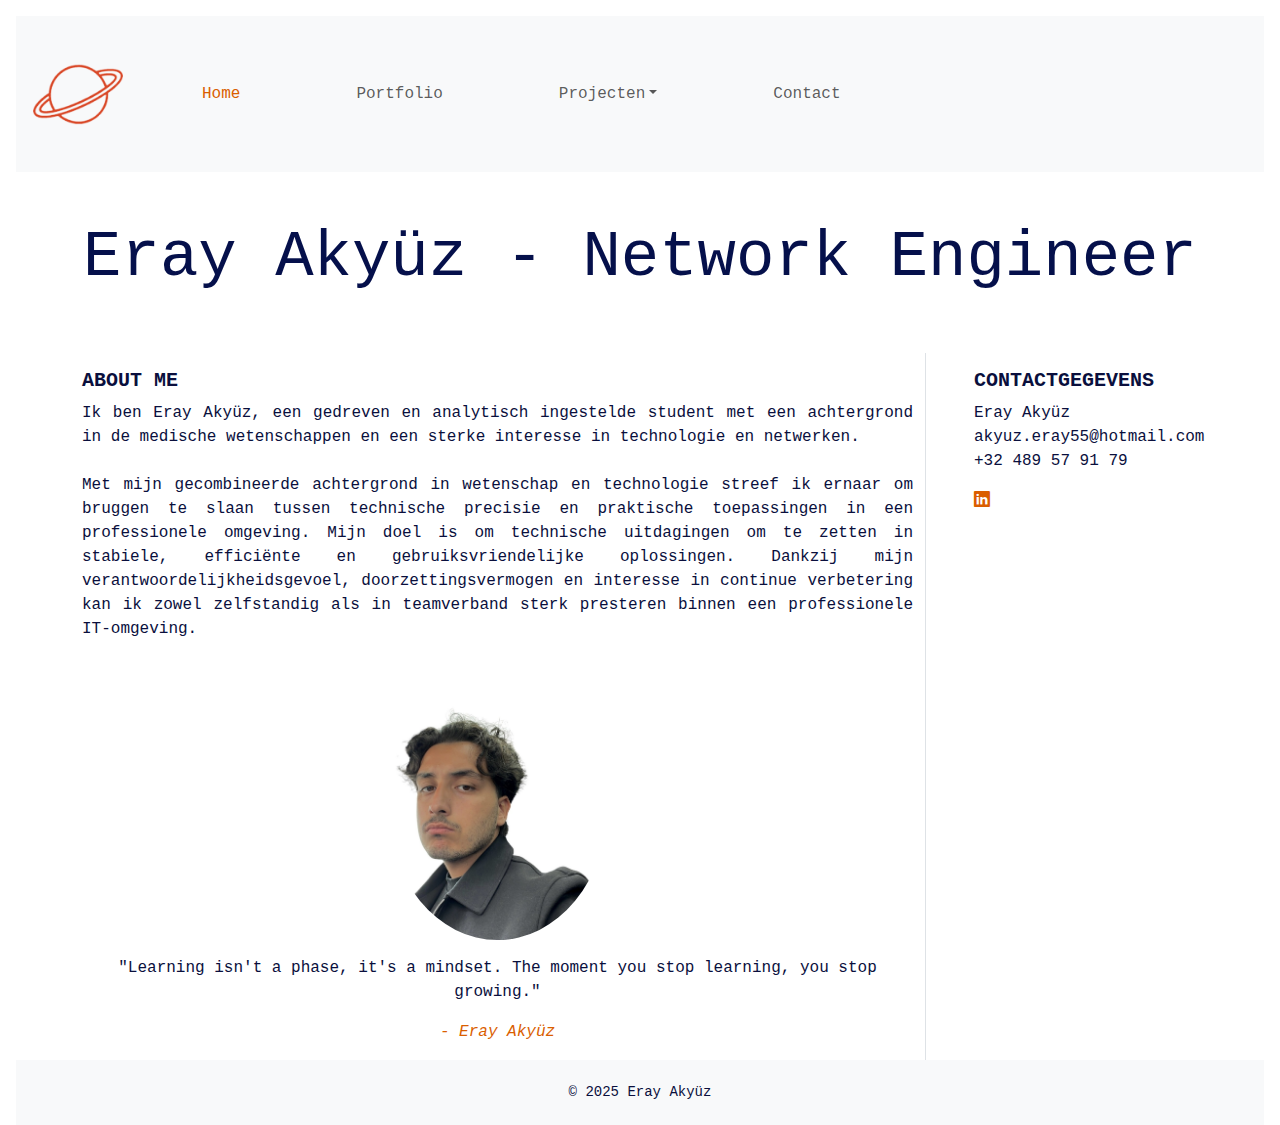
<file: index.html>
<!DOCTYPE html>
<html lang="nl-BE">

<head>
  <meta charset="UTF-8">
  <meta name="viewport" content="width=device-width, initial-scale=1.0">
  <title>Home</title>
  <!-- resetten van browsers -->
  <link rel="stylesheet" href="css/reset.css">
  <!-- Bootstrap CSS -->
  <link href="https://cdn.jsdelivr.net/npm/bootstrap@5.3.8/dist/css/bootstrap.min.css" rel="stylesheet">
 
  <!-- Bootstrap CSS icons: https://icons.getbootstrap.com/#usage -->
  <link rel="stylesheet" href="https://cdn.jsdelivr.net/npm/bootstrap-icons@1.11.3/font/bootstrap-icons.min.css">
  <!-- JavaScript: Bootstrap Bundle with Popper -->
  <script src="https://cdn.jsdelivr.net/npm/bootstrap@5.3.8/dist/js/bootstrap.bundle.min.js"></script>
  <!-- eigen geschreven css voor jouw html-bestand -->
  <link rel="stylesheet" href="css/style.css">

</head>

<body class="p-3 m-0 border-0 bd-example">
  <nav class="navbar navbar-expand-lg bg-body-tertiary">
  <div class="container-fluid">
    <a class="navbar-brand" href="#"><img src="assets/images/logo.png" alt="Logo" width="100" height="100"></a>
    <button class="navbar-toggler" type="button" data-bs-toggle="collapse" data-bs-target="#navbarTogglerDemo02" aria-controls="navbarTogglerDemo02" aria-expanded="false" aria-label="Toggle navigation">
      <span class="navbar-toggler-icon"></span>
    </button>
    <div class="collapse navbar-collapse" id="navbarTogglerDemo02">
      <ul class="navbar-nav me-auto mb-2 mb-lg-0">
        <li class="nav-item">
          <a class="nav-link active" aria-current="page" href="index.html">Home</a>
        </li>
        <li class="nav-item">
          <a class="nav-link" href="portfolio.html">Portfolio</a>
        </li>
        <li class="nav-item dropdown">
          <a class="nav-link dropdown-toggle" href="portfolio.html" role="button" data-bs-toggle="dropdown" aria-expanded="false">Projecten</a>
           <ul class="dropdown-menu">
            <li><a class="dropdown-item" href="project.html">Project 1</a></li>
            <li><a class="dropdown-item" href="project.html">Project 2</a></li>
            <li><a class="dropdown-item" href="project.html">Project 3</a></li>
            <li><a class="dropdown-item" href="project.html">Project 4</a></li>
            <li><a class="dropdown-item" href="project.html">Project 5</a></li>
            <li><a class="dropdown-item" href="project.html">Project 6</a></li>
          </ul>
          </li>
        <li class="nav-item">
          <a class="nav-link" href="contact.html">Contact</a>
        </li>
      </ul>
    </div>
  </div>
</nav>

<header class="row m-5">
    <h1 class="col display-3 donkerblauw text-center">Eray Akyüz - Network Engineer</h1>
  </header>

  <div class="container">
    <div class="row">
      <main class="col-md-9">
        <section id="intro" class="row">
          <article class="col-12 mb-3">
            <h2 class="text-uppercase fs-5 fw-bolder pt-3">About me</h2>
            <a href="#" rel="noopener">
              
              </a>
            
            <p class="text-justify"> Ik ben Eray Akyüz, een gedreven en analytisch ingestelde student met een achtergrond in de medische wetenschappen en een sterke interesse in technologie en netwerken.<br><br>
              Met mijn gecombineerde achtergrond in wetenschap en technologie streef ik ernaar om bruggen te slaan tussen technische precisie en praktische toepassingen in een professionele omgeving.
              Mijn doel is om technische uitdagingen om te zetten in stabiele, efficiënte en gebruiksvriendelijke oplossingen. Dankzij mijn verantwoordelijkheidsgevoel, doorzettingsvermogen en interesse in continue verbetering kan ik zowel zelfstandig als in teamverband sterk presteren binnen een professionele IT-omgeving.
</p>
  </article>
    </section> 
    <figure>
                <img src="assets/images/profielfoto.jpg" class="img-fluid rounded-circle d-block mx-auto"
                  title="profielfoto" style="max-width: 220px;">
              
            
              </figure>
    <figure class="text-center">
  <blockquote class="blockquote">
    <p class="fs-6">"Learning isn't a phase, it's a mindset. The moment you stop learning, you stop growing."</p>
  </blockquote>
  <figcaption class=" oranje fs-6">
   <cite titel="Quote">- Eray Akyüz</cite> 
  </figcaption>
</figure>



 </main>
                  <aside class="col-md-3 border-start ps-5">
        <h2 class="text-uppercase fs-5 fw-bolder pt-3">contactgegevens</h2>
        <p>Eray Akyüz<br>
          <a href="mailto:akyuz.eray55@hotmail.com">akyuz.eray55@hotmail.com</a><br>
          +32 489 57 91 79
        </p>
        <ul class="list-inline socials">
      
          <li class="list-inline-item">
            <a href="https://www.linkedin.com/in/eray-aky%C3%BCz-7460541b6/" target="_blank">
              <i class="bi bi-linkedin oranje fs-6"></i>
            </a>
          </li>
        </ul>
      </aside>
          </div>
  </div>

 <footer class="container-fluid bg-light text-center h6 small p-4">&copy; 2025 Eray Akyüz</footer>
  
</body>

</html>
</file>
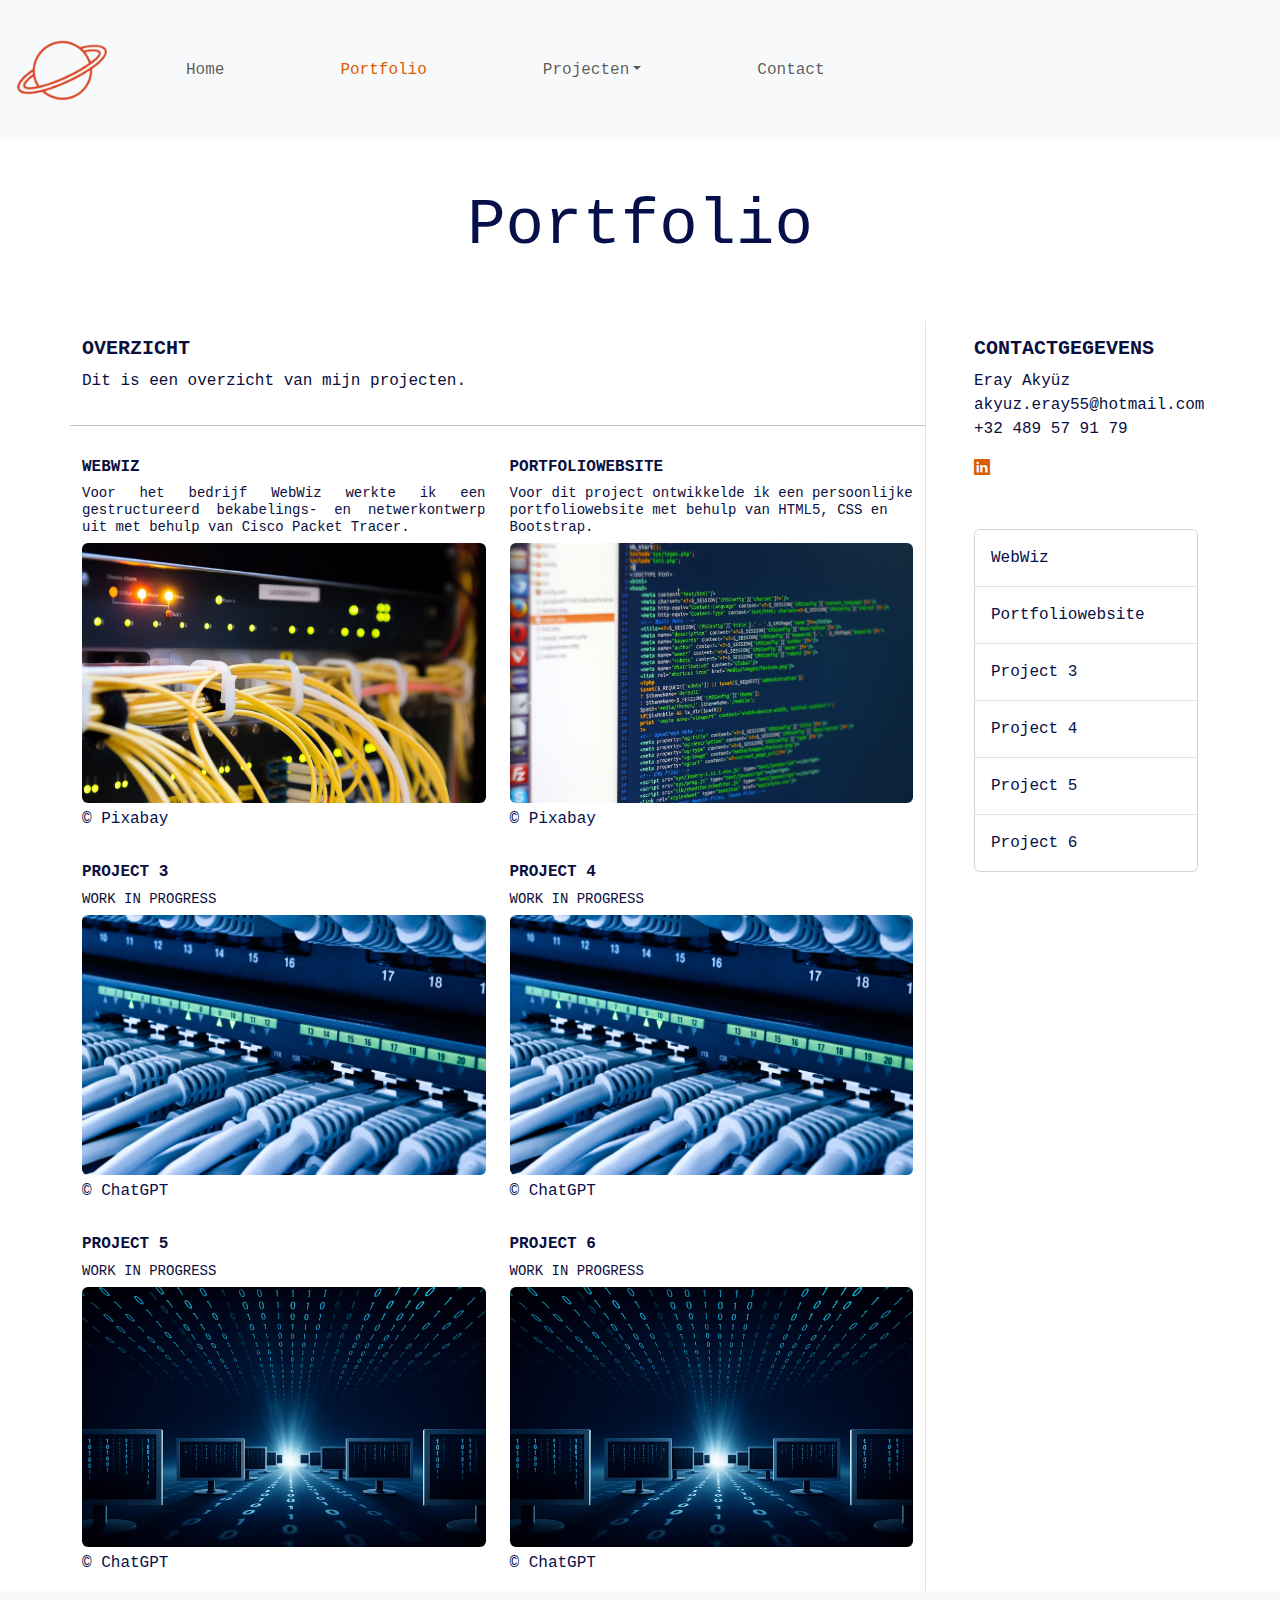
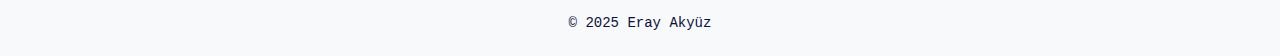
<file: portfolio.html>
<!DOCTYPE html>
<html lang="nl-BE">
  <head>
    <meta charset="UTF-8" />
    <meta name="viewport" content="width=device-width, initial-scale=1.0" />
    <title>Portfolio</title>
    <!-- resetten van browsers -->
    <link rel="stylesheet" href="css/reset.css" />
    <!-- Bootstrap CSS -->
    <link
      href="https://cdn.jsdelivr.net/npm/bootstrap@5.3.8/dist/css/bootstrap.min.css"
      rel="stylesheet"
    />

    <!-- Bootstrap CSS icons: https://icons.getbootstrap.com/#usage -->
    <link
      rel="stylesheet"
      href="https://cdn.jsdelivr.net/npm/bootstrap-icons@1.11.3/font/bootstrap-icons.min.css"
    />
    <!-- JavaScript: Bootstrap Bundle with Popper -->
    <script src="https://cdn.jsdelivr.net/npm/bootstrap@5.3.8/dist/js/bootstrap.bundle.min.js"></script>
    <!-- eigen geschreven css voor jouw html-bestand -->
    <link rel="stylesheet" href="css/style.css" />
  </head>

  <body class="m-0 border-0 bd-example">
    <nav class="navbar navbar-expand-lg bg-body-tertiary py-0">
      <div class="container-fluid">
        <a class="navbar-brand" href="#"
          ><img
            src="assets/images/logo.png"
            alt="Logo"
            width="100"
            height="100"
        /></a>
        <button
          class="navbar-toggler"
          type="button"
          data-bs-toggle="collapse"
          data-bs-target="#navbarTogglerDemo02"
          aria-controls="navbarTogglerDemo02"
          aria-expanded="false"
          aria-label="Toggle navigation"
        >
          <span class="navbar-toggler-icon"></span>
        </button>
        <div class="collapse navbar-collapse" id="navbarTogglerDemo02">
          <ul class="navbar-nav me-auto mb-2 mb-lg-0">
            <li class="nav-item">
              <a class="nav-link" aria-current="page" href="index.html">Home</a>
            </li>
            <li class="nav-item">
              <a class="nav-link active" href="portfolio.html">Portfolio</a>
            </li>
            <li class="nav-item dropdown">
              <a
                class="nav-link dropdown-toggle"
                href="portfolio.html"
                role="button"
                data-bs-toggle="dropdown"
                aria-expanded="false"
                >Projecten</a
              >
           <ul class="dropdown-menu">
            <li><a class="dropdown-item" href="project.html">WebWiz</a></li>
            <li><a class="dropdown-item" href="project2.html">Portfoliowebsite</a></li>
            <li><a class="dropdown-item" href="project3.html">Project 3</a></li>
            <li><a class="dropdown-item" href="project4.html">Project 4</a></li>
            <li><a class="dropdown-item" href="project5.html">Project 5</a></li>
            <li><a class="dropdown-item" href="project6.html">Project 6</a></li>
          </ul>
            </li>
            <li class="nav-item">
              <a class="nav-link" href="contact.html">Contact</a>
            </li>
          </ul>
        </div>
      </div>
    </nav>

    <header class="row m-5">
      <h1 class="col display-3 donkerblauw text-center">Portfolio</h1>
    </header>

    <div class="container">
      <div class="row">
        <main class="col-md-9">
          <section id="portfolio" class="row">
            <article class="col-12 mb-3">
              <h2 class="text-uppercase fs-5 fw-bolder pt-3">Overzicht</h2>
              <p>Dit is een overzicht van mijn projecten.</p>
            </article>

            <hr />

            <article class="shop-item col-12 col-sm-6 col-md-6">
              <h2 class="text-uppercase fs-6 fw-bolder pt-3">Webwiz</h2>
              <p class="h6 small text-justify">
                Voor het bedrijf WebWiz werkte ik een gestructureerd
                bekabelings- en netwerkontwerp uit met behulp van Cisco Packet Tracer.
              </p>
              <a href="project.html" rel="noopener">
                <figure>
                  <img
                    src="assets/images/webwiz.jpg"
                    class="img-fluid rounded project-img"
                    alt="project 1"
                    title="WIP"
                  />
                  <figcaption class="mt-1 donkerblauw text-justify">
                    © Pixabay
                  </figcaption>
                </figure>
              </a>
            </article>
            <article class="shop-item col-12 col-sm-6 col-md-6">
              <h2 class="text-uppercase fs-6 fw-bolder pt-3">Portfoliowebsite</h2>
              <p class="h6 small">Voor dit project ontwikkelde ik een persoonlijke portfoliowebsite met behulp van HTML5, CSS en Bootstrap.</p>
              <a href="project2.html" rel="noopener">
                <figure>
                  <img
                    src="assets/images/website.jpg"
                    class="img-fluid rounded project-img"
                    alt="project 2"
                    title="WIP"
                  />
                  <figcaption class="mt-1 donkerblauw text-justify">
                    © Pixabay
                  </figcaption>
                </figure>
              </a>
            </article>
            <article class="shop-item col-12 col-sm-6 col-md-6">
              <h2 class="text-uppercase fs-6 fw-bolder pt-3">Project 3</h2>
              <p class="h6 small">WORK IN PROGRESS</p>
              <a href="project3.html" rel="noopener">
                <figure>
                  <img
                    src="assets/images/project2.png"
                    class="img-fluid rounded project-img"
                    alt="project 3"
                    title="WIP"
                  />
                  <figcaption class="mt-1 donkerblauw text-justify">
                    © ChatGPT
                  </figcaption>
                </figure>
              </a>
            </article>
            <article class="shop-item col-12 col-sm-6 col-md-6">
              <h2 class="text-uppercase fs-6 fw-bolder pt-3">Project 4</h2>
              <p class="h6 small">WORK IN PROGRESS</p>
              <a href="project4.html" rel="noopener">
                <figure>
                  <img
                    src="assets/images/project2.png"
                    class="img-fluid rounded project-img"
                    alt="project 4"
                    title="WIP"
                  />
                  <figcaption class="mt-1 donkerblauw text-justify">
                    © ChatGPT
                  </figcaption>
                </figure>
              </a>
            </article>
            <article class="shop-item col-12 col-sm-6 col-md-6">
              <h2 class="text-uppercase fs-6 fw-bolder pt-3">Project 5</h2>
              <p class="h6 small">WORK IN PROGRESS</p>
              <a href="project5.html" rel="noopener">
                <figure>
                  <img
                    src="assets/images/project3.png"
                    class="img-fluid rounded project-img"
                    alt="project 5"
                    title="WIP"
                  />
                  <figcaption class="mt-1 donkerblauw text-justify">
                    © ChatGPT
                  </figcaption>
                </figure>
              </a>
            </article>
            <article class="shop-item col-12 col-sm-6 col-md-6">
              <h2 class="text-uppercase fs-6 fw-bolder pt-3">Project 6</h2>
              <p class="h6 small">WORK IN PROGRESS</p>
              <a href="project6.html" rel="noopener">
                <figure>
                  <img
                    src="assets/images/project3.png"
                    class="img-fluid rounded project-img"
                    alt="project 6"
                    title="WIP"
                  />
                  <figcaption class="mt-1 donkerblauw text-justify">
                    © ChatGPT
                  </figcaption>
                </figure>
              </a>
            </article>
          </section>
        </main>
        <aside class="col-md-3 border-start ps-5">
          <h1 class="text-uppercase fs-5 fw-bolder pt-3">contactgegevens</h1>
          <p>
            Eray Akyüz<br />
            <a href="mailto:akyuz.eray55@hotmail.com"
              >akyuz.eray55@hotmail.com</a
            ><br />
            +32 489 57 91 79
          </p>
          <ul class="list-inline socials">
            <li class="list-inline-item">
              <a
                href="https://www.linkedin.com/in/eray-aky%C3%BCz-7460541b6/"
                target="_blank"
              >
                <i class="bi bi-linkedin oranje fs-6"></i>
              </a>
            </li>
          </ul>
          <div class="card mt-5">
  <div class="list-group list-group-flush">
    <a href="project.html" class="list-group-item list-group-item-action py-3 donkerblauw">WebWiz</a>
    <a href="project2.html" class="list-group-item list-group-item-action py-3 donkerblauw">Portfoliowebsite</a>
    <a href="project3.html" class="list-group-item list-group-item-action py-3 donkerblauw">Project 3</a>
    <a href="project4.html" class="list-group-item list-group-item-action py-3 donkerblauw">Project 4</a>
    <a href="project5.html" class="list-group-item list-group-item-action py-3 donkerblauw">Project 5</a>
    <a href="project6.html" class="list-group-item list-group-item-action py-3 donkerblauw">Project 6</a>
  </div>
</div>
        </aside>
      </div>
    </div>

    <footer class="container-fluid bg-light text-center h6 small p-4">
      &copy; 2025 Eray Akyüz
    </footer>
  </body>
</html>
</file>
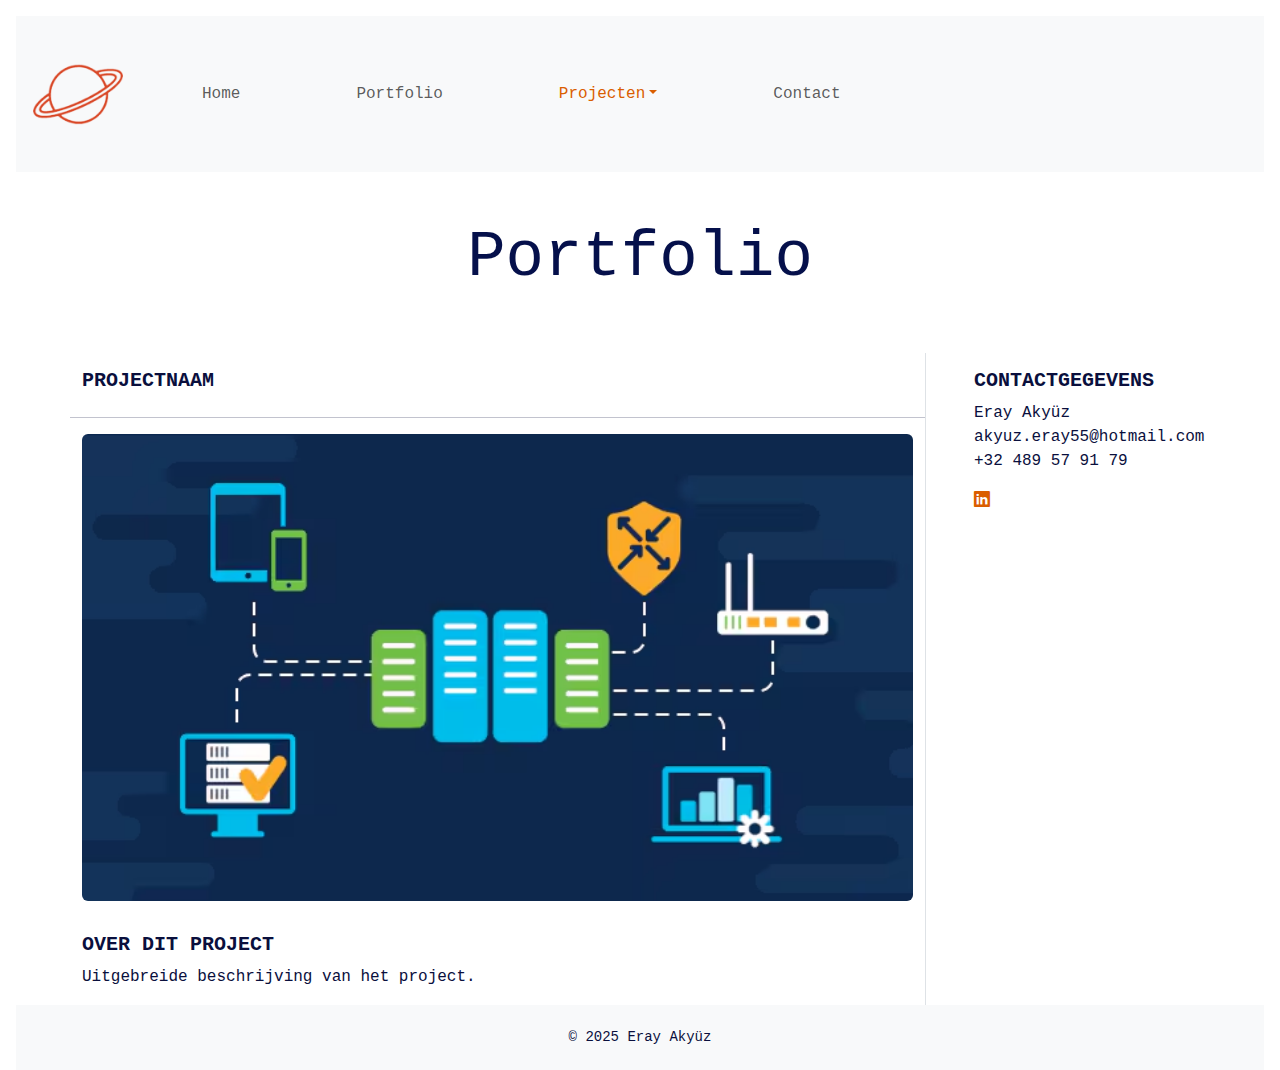
<file: project.html>
<!DOCTYPE html>
<html lang="nl-BE">

<head>
  <meta charset="UTF-8">
  <meta name="viewport" content="width=device-width, initial-scale=1.0">
  <title>Projecten</title>
  <!-- resetten van browsers -->
  <link rel="stylesheet" href="css/reset.css">
  <!-- Bootstrap CSS -->
  <link href="https://cdn.jsdelivr.net/npm/bootstrap@5.3.8/dist/css/bootstrap.min.css" rel="stylesheet">
 
  <!-- Bootstrap CSS icons: https://icons.getbootstrap.com/#usage -->
  <link rel="stylesheet" href="https://cdn.jsdelivr.net/npm/bootstrap-icons@1.11.3/font/bootstrap-icons.min.css">
  <!-- JavaScript: Bootstrap Bundle with Popper -->
  <script src="https://cdn.jsdelivr.net/npm/bootstrap@5.3.8/dist/js/bootstrap.bundle.min.js"></script>
  <!-- eigen geschreven css voor jouw html-bestand -->
  <link rel="stylesheet" href="css/style.css">
</head>

<body class="p-3 m-0 border-0 bd-example">
 <nav class="navbar navbar-expand-lg bg-body-tertiary">
  <div class="container-fluid">
    <a class="navbar-brand" href="#"><img src="assets/images/logo.png" alt="Logo" width="100" height="100"></a>
    <button class="navbar-toggler" type="button" data-bs-toggle="collapse" data-bs-target="#navbarTogglerDemo02" aria-controls="navbarTogglerDemo02" aria-expanded="false" aria-label="Toggle navigation">
      <span class="navbar-toggler-icon"></span>
    </button>
    <div class="collapse navbar-collapse" id="navbarTogglerDemo02">
      <ul class="navbar-nav me-auto mb-2 mb-lg-0">
        <li class="nav-item">
          <a class="nav-link" aria-current="page" href="index.html">Home</a>
        </li>
        <li class="nav-item">
          <a class="nav-link" href="portfolio.html">Portfolio</a>
        </li>
        <li class="nav-item dropdown">
          <a class="nav-link active dropdown-toggle" href="portfolio.html" role="button" data-bs-toggle="dropdown" aria-expanded="false">Projecten</a>
           <ul class="dropdown-menu">
            <li><a class="dropdown-item" href="project.html">Project 1</a></li>
            <li><a class="dropdown-item" href="project.html">Project 2</a></li>
            <li><a class="dropdown-item" href="project.html">Project 3</a></li>
            <li><a class="dropdown-item" href="project.html">Project 4</a></li>
            <li><a class="dropdown-item" href="project.html">Project 5</a></li>
            <li><a class="dropdown-item" href="project.html">Project 6</a></li>
          </ul>
          </li>
        <li class="nav-item">
          <a class="nav-link" href="contact.html">Contact</a>
        </li>
      </ul>
    </div>
  </div>
</nav>

  <header class="row m-5">
    <h1 class="col display-3 donkerblauw text-center">Portfolio</h1>
  </header>

  <div class="container">
    <div class="row">
      <main class="col-md-9">
        <section id="portfolio" class="row">
          <article class="col-12 mb-3">
            <h2 class="text-uppercase fs-5 fw-bolder pt-3">Projectnaam</h2>
          </article>

        <hr>

          <article class="shop-item col-12">
              <figure>
                <img src="assets/images/project.png" class="img-fluid rounded project-big" alt="project 1"
                  title="WIP">          
              </figure>
          </article>
        </section>    
                  <article class="col-12 mb-3">
            <h2 class="text-uppercase fs-5 fw-bolder pt-3">Over dit project</h2>
            <p>Uitgebreide beschrijving van het project.</p>
          </article>
      
      </main>

                  <aside class="col-md-3 border-start ps-5">
        <h2 class="text-uppercase fs-5 fw-bolder pt-3">contactgegevens</h2>
        <p>Eray Akyüz<br>
          <a href="mailto:akyuz.eray55@hotmail.com">akyuz.eray55@hotmail.com</a><br>
          +32 489 57 91 79
        </p>
        <ul class="list-inline socials">
      
          <li class="list-inline-item">
            <a href="https://www.linkedin.com/in/eray-aky%C3%BCz-7460541b6/" target="_blank">
              <i class="bi bi-linkedin oranje fs-6"></i>
            </a>
          </li>
        </ul>
      </aside>
    </div>
  </div>

 <footer class="container-fluid bg-light text-center h6 small p-4">&copy; 2025 Eray Akyüz</footer>
  
</body>

</html>
</file>
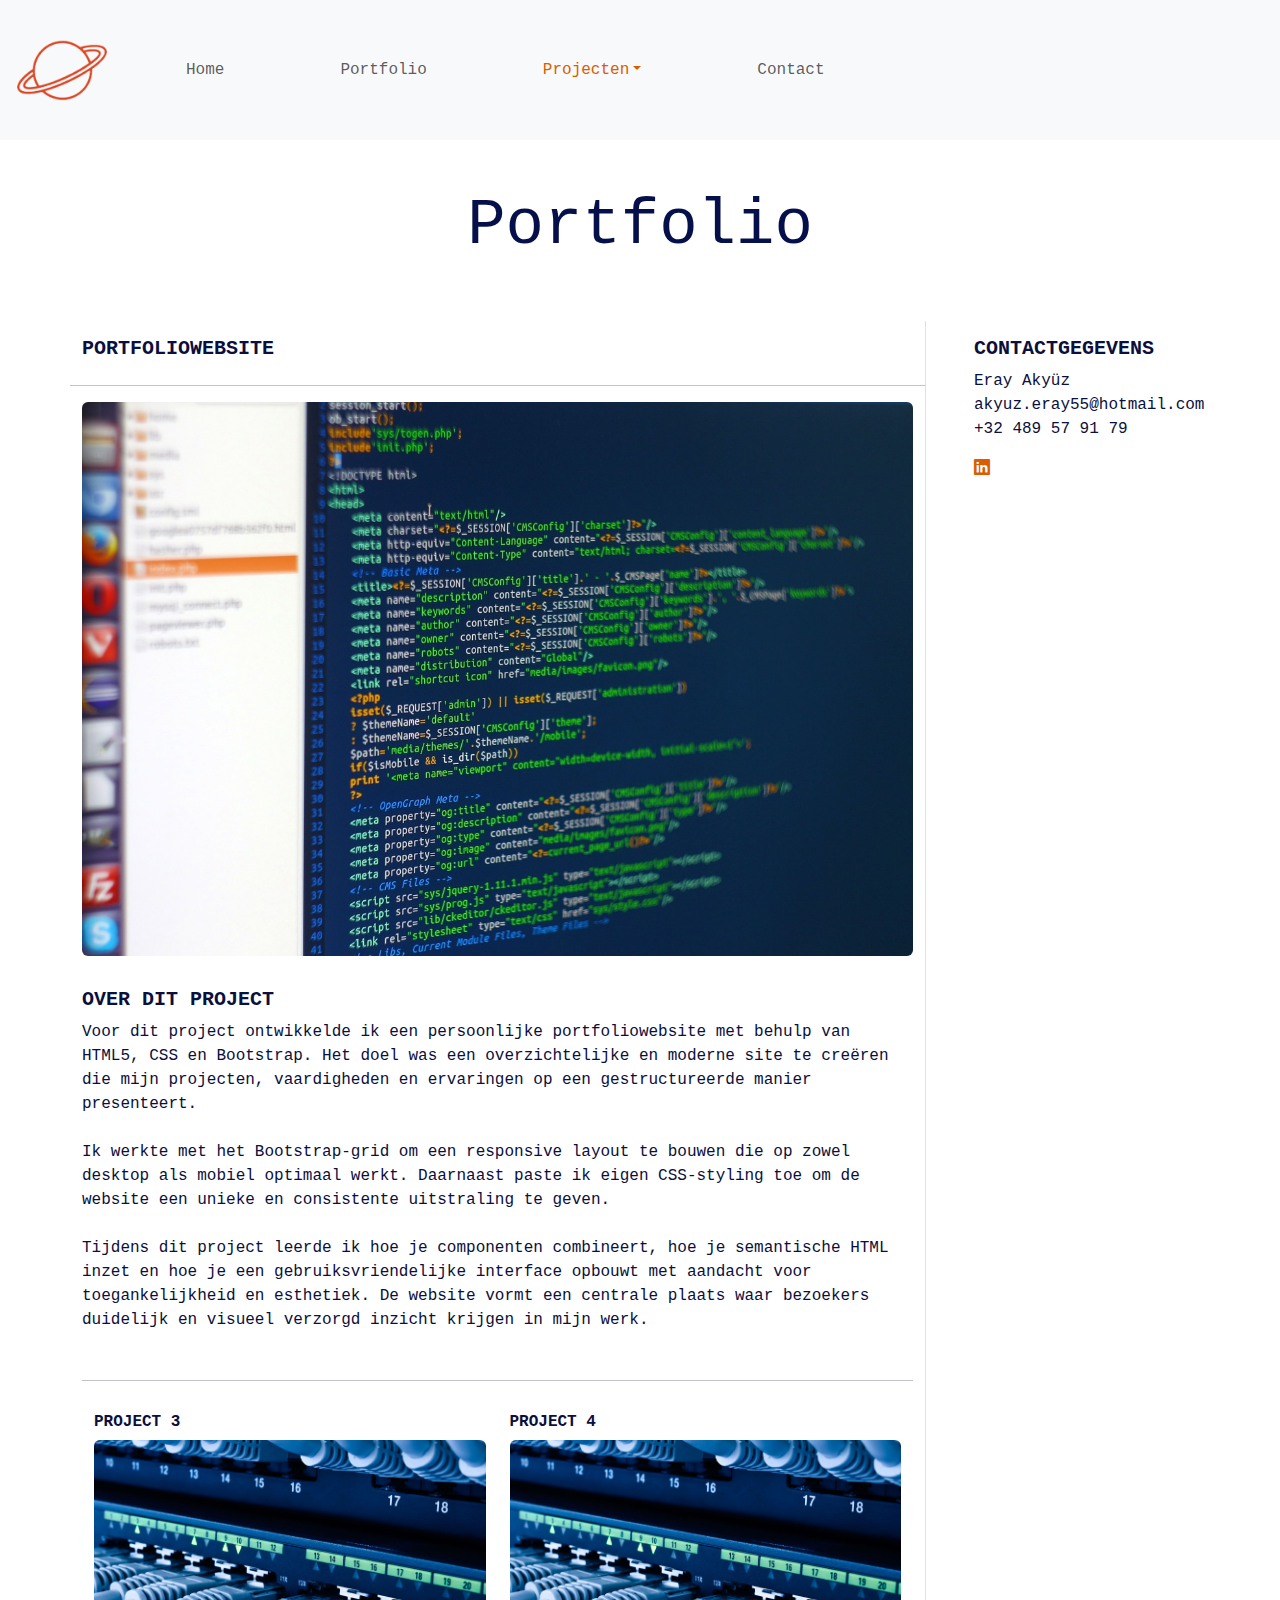
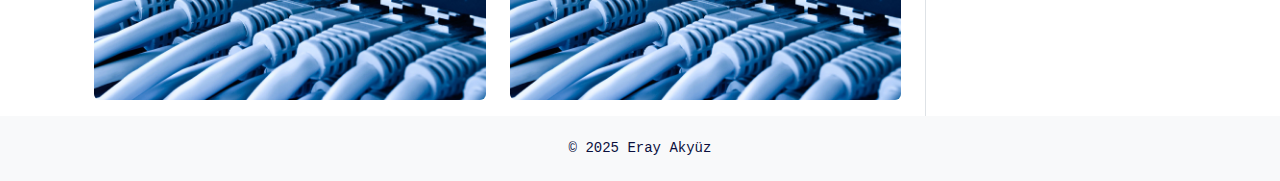
<file: project2.html>
<!DOCTYPE html>
<html lang="nl-BE">

<head>
  <meta charset="UTF-8">
  <meta name="viewport" content="width=device-width, initial-scale=1.0">
  <title>Projecten</title>
  <!-- resetten van browsers -->
  <link rel="stylesheet" href="css/reset.css">
  <!-- Bootstrap CSS -->
  <link href="https://cdn.jsdelivr.net/npm/bootstrap@5.3.8/dist/css/bootstrap.min.css" rel="stylesheet">
 
  <!-- Bootstrap CSS icons: https://icons.getbootstrap.com/#usage -->
  <link rel="stylesheet" href="https://cdn.jsdelivr.net/npm/bootstrap-icons@1.11.3/font/bootstrap-icons.min.css">
  <!-- JavaScript: Bootstrap Bundle with Popper -->
  <script src="https://cdn.jsdelivr.net/npm/bootstrap@5.3.8/dist/js/bootstrap.bundle.min.js"></script>
  <!-- eigen geschreven css voor jouw html-bestand -->
  <link rel="stylesheet" href="css/style.css">
</head>

<body class="m-0 border-0 bd-example">
 <nav class="navbar navbar-expand-lg bg-body-tertiary p-0">
  <div class="container-fluid">
    <a class="navbar-brand" href="#"><img src="assets/images/logo.png" alt="Logo" width="100" height="100"></a>
    <button class="navbar-toggler" type="button" data-bs-toggle="collapse" data-bs-target="#navbarTogglerDemo02" aria-controls="navbarTogglerDemo02" aria-expanded="false" aria-label="Toggle navigation">
      <span class="navbar-toggler-icon"></span>
    </button>
    <div class="collapse navbar-collapse" id="navbarTogglerDemo02">
      <ul class="navbar-nav me-auto mb-2 mb-lg-0">
        <li class="nav-item">
          <a class="nav-link" aria-current="page" href="index.html">Home</a>
        </li>
        <li class="nav-item">
          <a class="nav-link" href="portfolio.html">Portfolio</a>
        </li>
        <li class="nav-item dropdown">
          <a class="nav-link active dropdown-toggle" href="portfolio.html" role="button" data-bs-toggle="dropdown" aria-expanded="false">Projecten</a>
           <ul class="dropdown-menu">
            <li><a class="dropdown-item" href="project.html">Webwiz</a></li>
            <li><a class="dropdown-item" href="project2.html">Portfoliowebsite</a></li>
            <li><a class="dropdown-item" href="project3.html">Project 3</a></li>
            <li><a class="dropdown-item" href="project4.html">Project 4</a></li>
            <li><a class="dropdown-item" href="project5.html">Project 5</a></li>
            <li><a class="dropdown-item" href="project6.html">Project 6</a></li>
          </ul>
          </li>
        <li class="nav-item">
          <a class="nav-link" href="contact.html">Contact</a>
        </li>
      </ul>
    </div>
  </div>
</nav>

  <header class="row m-5">
    <h1 class="col display-3 donkerblauw text-center">Portfolio</h1>
  </header>

  <div class="container">
    <div class="row">
      <main class="col-md-9">
        <section id="portfolio" class="row">
          <article class="col-12 mb-3">
            <h2 class="text-uppercase fs-5 fw-bolder pt-3">Portfoliowebsite</h2>
          </article>

        <hr>

          <article class="shop-item col-12">
              <figure>
                <img src="assets/images/website.jpg" class="img-fluid rounded project-big" alt="project 1"
                  title="WIP">          
              </figure>
          </article>
        </section>
        <section id="beschrijving" class="row">
         <article class="col-12 mb-3">
            <h2 class="text-uppercase fs-5 fw-bolder pt-3">Over dit project</h2>
            <p>Voor dit project ontwikkelde ik een persoonlijke portfoliowebsite met behulp van HTML5, CSS en Bootstrap.
               Het doel was een overzichtelijke en moderne site te creëren die mijn projecten, vaardigheden en ervaringen op een gestructureerde manier presenteert. <br><br>
               Ik werkte met het Bootstrap-grid om een responsive layout te bouwen die op zowel desktop als mobiel optimaal werkt.
               Daarnaast paste ik eigen CSS-styling toe om de website een unieke en consistente uitstraling te geven. <br><br>
               Tijdens dit project leerde ik hoe je componenten combineert, hoe je semantische HTML inzet en hoe je een gebruiksvriendelijke interface opbouwt met aandacht voor toegankelijkheid en esthetiek.
               De website vormt een centrale plaats waar bezoekers duidelijk en visueel verzorgd inzicht krijgen in mijn werk.</p>
          </article>
      </section>
      <hr>
        <div class="container">
      <div class="row">
            <article class="shop-item col-12 col-sm-6 col-md-6">
              <h2 class="text-uppercase fs-6 fw-bolder pt-3">Project 3</h2>

              <a href="project3.html" rel="noopener">
                <figure>
                  <img
                    src="assets/images/project2.png"
                    class="img-fluid rounded project-img"
                    alt="project 3"
                    title="WIP"
                  />
                </figure>
              </a>
            </article>
           <article class="shop-item col-12 col-sm-6 col-md-6">
              <h2 class="text-uppercase fs-6 fw-bolder pt-3">Project 4</h2>
              <a href="project4.html" rel="noopener">
                <figure>
                  <img
                    src="assets/images/project2.png"
                    class="img-fluid rounded project-img"
                    alt="project 4"
                    title="WIP"
                  />
                </figure>
              </a>
            </article>
      </div>
        </div>
      </main>

                  <aside class="col-md-3 border-start ps-5">
        <h1 class="text-uppercase fs-5 fw-bolder pt-3">contactgegevens</h1>
        <p>Eray Akyüz<br>
          <a href="mailto:akyuz.eray55@hotmail.com">akyuz.eray55@hotmail.com</a><br>
          +32 489 57 91 79
        </p>
        <ul class="list-inline socials">
      
          <li class="list-inline-item">
            <a href="https://www.linkedin.com/in/eray-aky%C3%BCz-7460541b6/" target="_blank">
              <i class="bi bi-linkedin oranje fs-6"></i>
            </a>
          </li>
        </ul>
      </aside>
    </div>
  </div>

 <footer class="container-fluid bg-light text-center h6 small p-4">&copy; 2025 Eray Akyüz</footer>
  
</body>

</html>
</file>
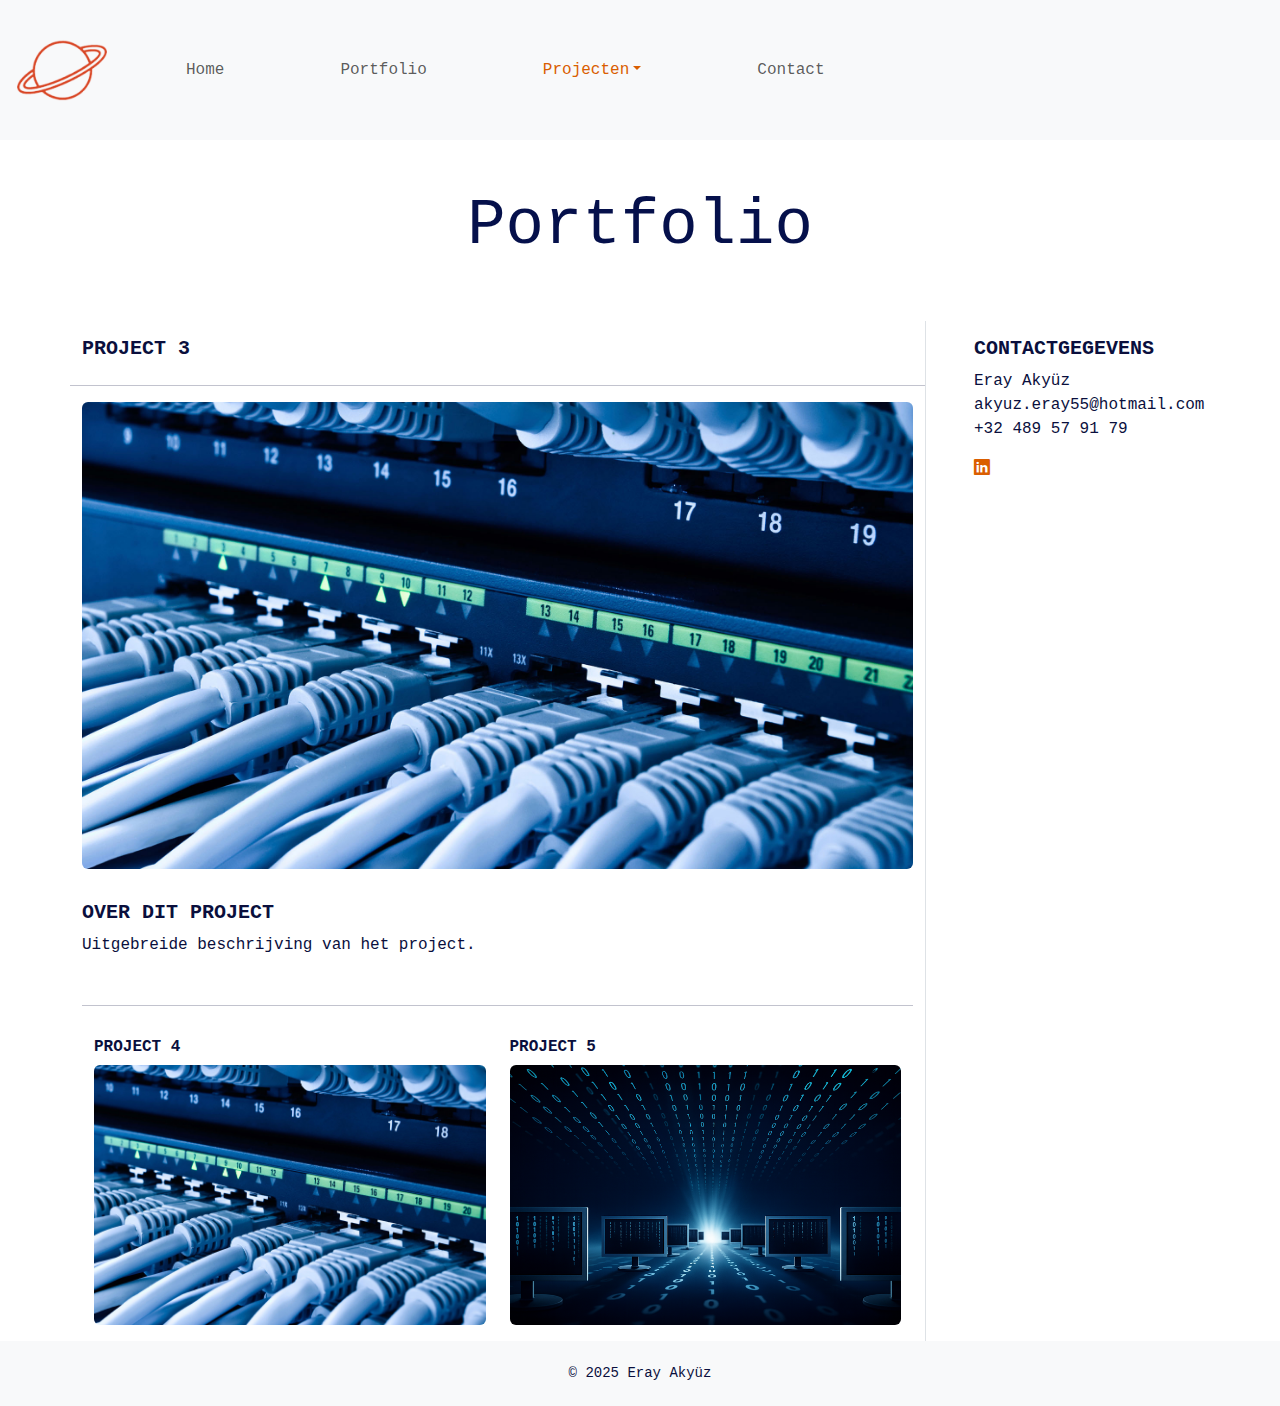
<file: project3.html>
<!DOCTYPE html>
<html lang="nl-BE">

<head>
  <meta charset="UTF-8">
  <meta name="viewport" content="width=device-width, initial-scale=1.0">
  <title>Projecten</title>
  <!-- resetten van browsers -->
  <link rel="stylesheet" href="css/reset.css">
  <!-- Bootstrap CSS -->
  <link href="https://cdn.jsdelivr.net/npm/bootstrap@5.3.8/dist/css/bootstrap.min.css" rel="stylesheet">
 
  <!-- Bootstrap CSS icons: https://icons.getbootstrap.com/#usage -->
  <link rel="stylesheet" href="https://cdn.jsdelivr.net/npm/bootstrap-icons@1.11.3/font/bootstrap-icons.min.css">
  <!-- JavaScript: Bootstrap Bundle with Popper -->
  <script src="https://cdn.jsdelivr.net/npm/bootstrap@5.3.8/dist/js/bootstrap.bundle.min.js"></script>
  <!-- eigen geschreven css voor jouw html-bestand -->
  <link rel="stylesheet" href="css/style.css">
</head>

<body class="m-0 border-0 bd-example">
 <nav class="navbar navbar-expand-lg bg-body-tertiary p-0">
  <div class="container-fluid">
    <a class="navbar-brand" href="#"><img src="assets/images/logo.png" alt="Logo" width="100" height="100"></a>
    <button class="navbar-toggler" type="button" data-bs-toggle="collapse" data-bs-target="#navbarTogglerDemo02" aria-controls="navbarTogglerDemo02" aria-expanded="false" aria-label="Toggle navigation">
      <span class="navbar-toggler-icon"></span>
    </button>
    <div class="collapse navbar-collapse" id="navbarTogglerDemo02">
      <ul class="navbar-nav me-auto mb-2 mb-lg-0">
        <li class="nav-item">
          <a class="nav-link" aria-current="page" href="index.html">Home</a>
        </li>
        <li class="nav-item">
          <a class="nav-link" href="portfolio.html">Portfolio</a>
        </li>
        <li class="nav-item dropdown">
          <a class="nav-link active dropdown-toggle" href="portfolio.html" role="button" data-bs-toggle="dropdown" aria-expanded="false">Projecten</a>
           <ul class="dropdown-menu">
            <li><a class="dropdown-item" href="project.html">WebWiz</a></li>
            <li><a class="dropdown-item" href="project2.html">Portfoliowebsite</a></li>
            <li><a class="dropdown-item" href="project3.html">Project 3</a></li>
            <li><a class="dropdown-item" href="project4.html">Project 4</a></li>
            <li><a class="dropdown-item" href="project5.html">Project 5</a></li>
            <li><a class="dropdown-item" href="project6.html">Project 6</a></li>
          </ul>
          </li>
        <li class="nav-item">
          <a class="nav-link" href="contact.html">Contact</a>
        </li>
      </ul>
    </div>
  </div>
</nav>

  <header class="row m-5">
    <h1 class="col display-3 donkerblauw text-center">Portfolio</h1>
  </header>

  <div class="container">
    <div class="row">
      <main class="col-md-9">
        <section id="portfolio" class="row">
          <article class="col-12 mb-3">
            <h2 class="text-uppercase fs-5 fw-bolder pt-3">Project 3</h2>
          </article>

        <hr>

          <article class="shop-item col-12">
              <figure>
                <img src="assets/images/project2.png" class="img-fluid rounded project-big" alt="project 1"
                  title="WIP">          
              </figure>
          </article>
        </section>    
         <section id="beschrijving" class="row">
                  <article class="col-12 mb-3">
            <h2 class="text-uppercase fs-5 fw-bolder pt-3">Over dit project</h2>
            <p>Uitgebreide beschrijving van het project.</p>
          </article>
         </section>
         <hr>
        <div class="container">
      <div class="row">
           <article class="shop-item col-12 col-sm-6 col-md-6">
              <h2 class="text-uppercase fs-6 fw-bolder pt-3">Project 4</h2>
              <a href="project4.html" rel="noopener">
                <figure>
                  <img
                    src="assets/images/project2.png"
                    class="img-fluid rounded project-img"
                    alt="project 4"
                    title="WIP"
                  />
                </figure>
              </a>
            </article>
                        <article class="shop-item col-12 col-sm-6 col-md-6">
              <h2 class="text-uppercase fs-6 fw-bolder pt-3">Project 5</h2>
              <a href="project5.html" rel="noopener">
                <figure>
                  <img
                    src="assets/images/project3.png"
                    class="img-fluid rounded project-img"
                    alt="project 5"
                    title="WIP"
                  />
                </figure>
              </a>
            </article>
      </div>
        </div>
      </main>

                  <aside class="col-md-3 border-start ps-5">
        <h1 class="text-uppercase fs-5 fw-bolder pt-3">contactgegevens</h1>
        <p>Eray Akyüz<br>
          <a href="mailto:akyuz.eray55@hotmail.com">akyuz.eray55@hotmail.com</a><br>
          +32 489 57 91 79
        </p>
        <ul class="list-inline socials">
      
          <li class="list-inline-item">
            <a href="https://www.linkedin.com/in/eray-aky%C3%BCz-7460541b6/" target="_blank">
              <i class="bi bi-linkedin oranje fs-6"></i>
            </a>
          </li>
        </ul>
      </aside>
    </div>
  </div>

 <footer class="container-fluid bg-light text-center h6 small p-4">&copy; 2025 Eray Akyüz</footer>
  
</body>

</html>
</file>
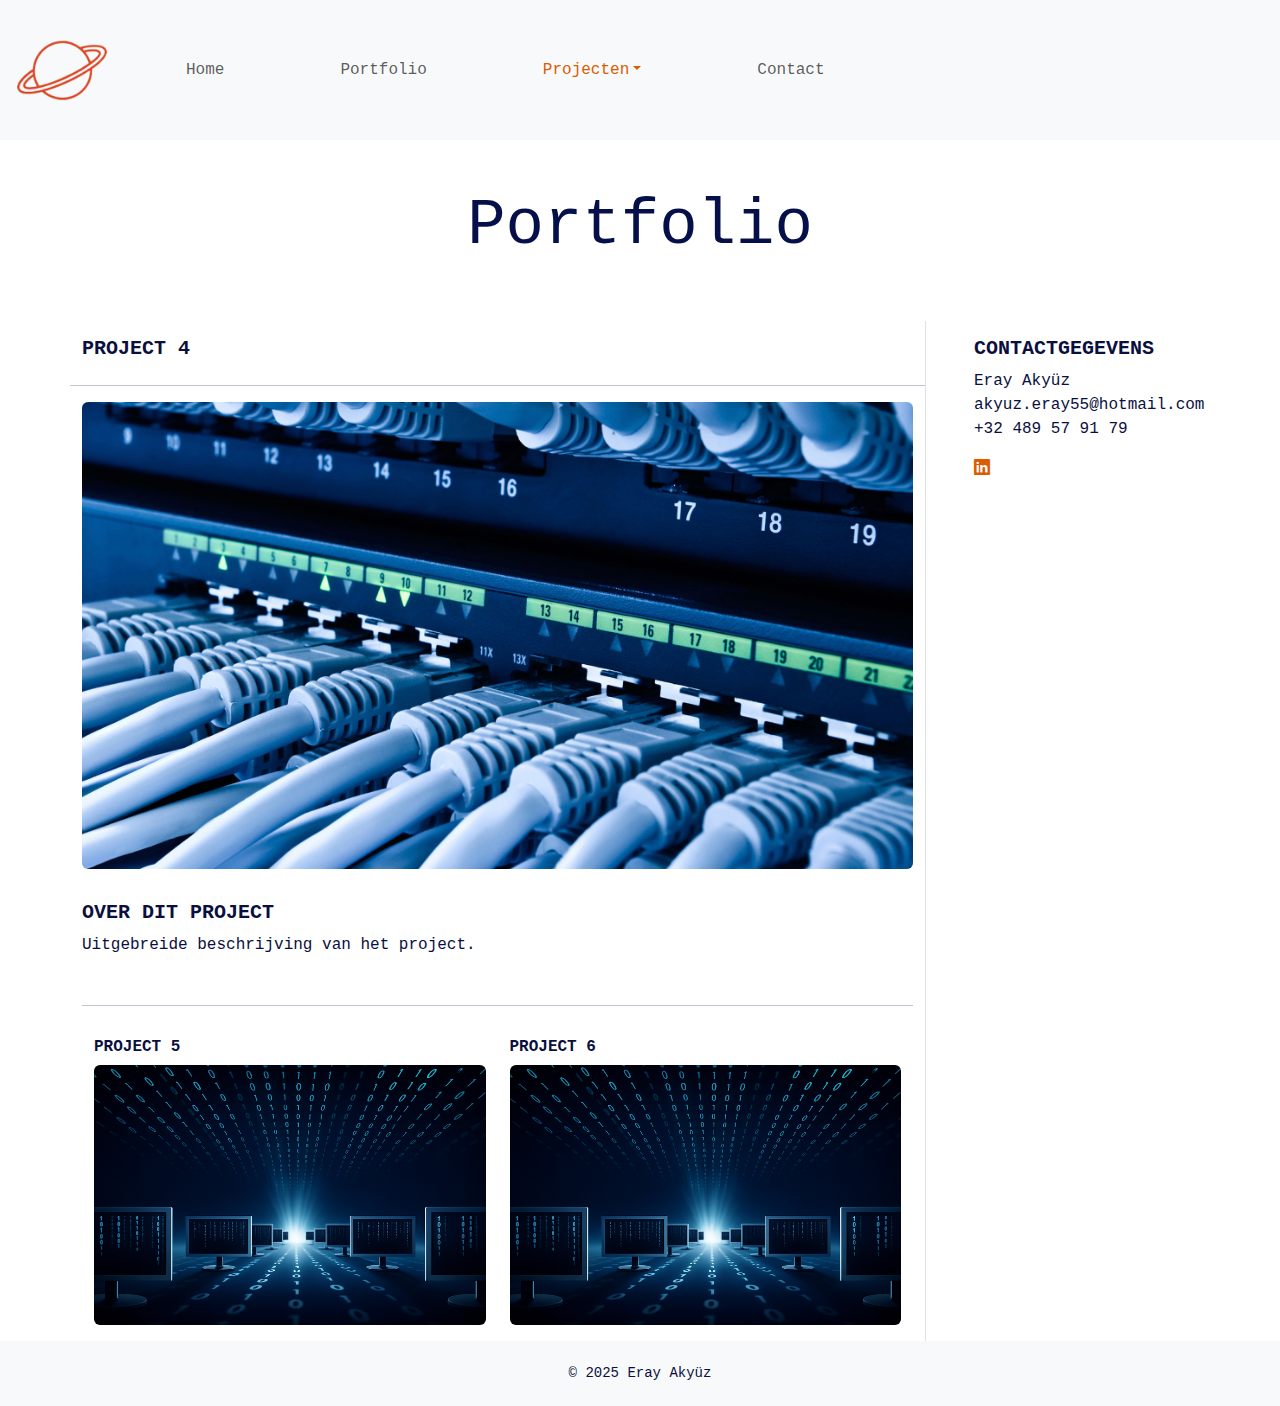
<file: project4.html>
<!DOCTYPE html>
<html lang="nl-BE">

<head>
  <meta charset="UTF-8">
  <meta name="viewport" content="width=device-width, initial-scale=1.0">
  <title>Projecten</title>
  <!-- resetten van browsers -->
  <link rel="stylesheet" href="css/reset.css">
  <!-- Bootstrap CSS -->
  <link href="https://cdn.jsdelivr.net/npm/bootstrap@5.3.8/dist/css/bootstrap.min.css" rel="stylesheet">
 
  <!-- Bootstrap CSS icons: https://icons.getbootstrap.com/#usage -->
  <link rel="stylesheet" href="https://cdn.jsdelivr.net/npm/bootstrap-icons@1.11.3/font/bootstrap-icons.min.css">
  <!-- JavaScript: Bootstrap Bundle with Popper -->
  <script src="https://cdn.jsdelivr.net/npm/bootstrap@5.3.8/dist/js/bootstrap.bundle.min.js"></script>
  <!-- eigen geschreven css voor jouw html-bestand -->
  <link rel="stylesheet" href="css/style.css">
</head>

<body class="m-0 border-0 bd-example">
 <nav class="navbar navbar-expand-lg bg-body-tertiary p-0">
  <div class="container-fluid">
    <a class="navbar-brand" href="#"><img src="assets/images/logo.png" alt="Logo" width="100" height="100"></a>
    <button class="navbar-toggler" type="button" data-bs-toggle="collapse" data-bs-target="#navbarTogglerDemo02" aria-controls="navbarTogglerDemo02" aria-expanded="false" aria-label="Toggle navigation">
      <span class="navbar-toggler-icon"></span>
    </button>
    <div class="collapse navbar-collapse" id="navbarTogglerDemo02">
      <ul class="navbar-nav me-auto mb-2 mb-lg-0">
        <li class="nav-item">
          <a class="nav-link" aria-current="page" href="index.html">Home</a>
        </li>
        <li class="nav-item">
          <a class="nav-link" href="portfolio.html">Portfolio</a>
        </li>
        <li class="nav-item dropdown">
          <a class="nav-link active dropdown-toggle" href="portfolio.html" role="button" data-bs-toggle="dropdown" aria-expanded="false">Projecten</a>
           <ul class="dropdown-menu">
            <li><a class="dropdown-item" href="project.html">Project 1</a></li>
            <li><a class="dropdown-item" href="project2.html">Project 2</a></li>
            <li><a class="dropdown-item" href="project3.html">Project 3</a></li>
            <li><a class="dropdown-item" href="project4.html">Project 4</a></li>
            <li><a class="dropdown-item" href="project5.html">Project 5</a></li>
            <li><a class="dropdown-item" href="project6.html">Project 6</a></li>
          </ul>
          </li>
        <li class="nav-item">
          <a class="nav-link" href="contact.html">Contact</a>
        </li>
      </ul>
    </div>
  </div>
</nav>

  <header class="row m-5">
    <h1 class="col display-3 donkerblauw text-center">Portfolio</h1>
  </header>

  <div class="container">
    <div class="row">
      <main class="col-md-9">
        <section id="portfolio" class="row">
          <article class="col-12 mb-3">
            <h2 class="text-uppercase fs-5 fw-bolder pt-3">Project 4</h2>
          </article>

        <hr>

          <article class="shop-item col-12">
              <figure>
                <img src="assets/images/project2.png" class="img-fluid rounded project-big" alt="project 1"
                  title="WIP">          
              </figure>
          </article>
        </section>    
        <section id="beschrijving" class="row">
                  <article class="col-12 mb-3">
            <h2 class="text-uppercase fs-5 fw-bolder pt-3">Over dit project</h2>
            <p>Uitgebreide beschrijving van het project.</p>
          </article>
          </section>
      <hr>
              <div class="container">
      <div class="row">
            <article class="shop-item col-12 col-sm-6 col-md-6">
              <h2 class="text-uppercase fs-6 fw-bolder pt-3">Project 5</h2>
              <a href="project5.html" rel="noopener">
                <figure>
                  <img
                    src="assets/images/project3.png"
                    class="img-fluid rounded project-img"
                    alt="project 5"
                    title="WIP"
                  />
                </figure>
              </a>
            </article>
                        <article class="shop-item col-12 col-sm-6 col-md-6">
              <h2 class="text-uppercase fs-6 fw-bolder pt-3">Project 6</h2>
              <a href="project6.html" rel="noopener">
                <figure>
                  <img
                    src="assets/images/project3.png"
                    class="img-fluid rounded project-img"
                    alt="project 6"
                    title="WIP"
                  />
                </figure>
              </a>
            </article>
      </div>
        </div>
      </main>

                  <aside class="col-md-3 border-start ps-5">
        <h1 class="text-uppercase fs-5 fw-bolder pt-3">contactgegevens</h1>
        <p>Eray Akyüz<br>
          <a href="mailto:akyuz.eray55@hotmail.com">akyuz.eray55@hotmail.com</a><br>
          +32 489 57 91 79
        </p>
        <ul class="list-inline socials">
      
          <li class="list-inline-item">
            <a href="https://www.linkedin.com/in/eray-aky%C3%BCz-7460541b6/" target="_blank">
              <i class="bi bi-linkedin oranje fs-6"></i>
            </a>
          </li>
        </ul>
      </aside>
    </div>
  </div>

 <footer class="container-fluid bg-light text-center h6 small p-4">&copy; 2025 Eray Akyüz</footer>
  
</body>

</html>
</file>
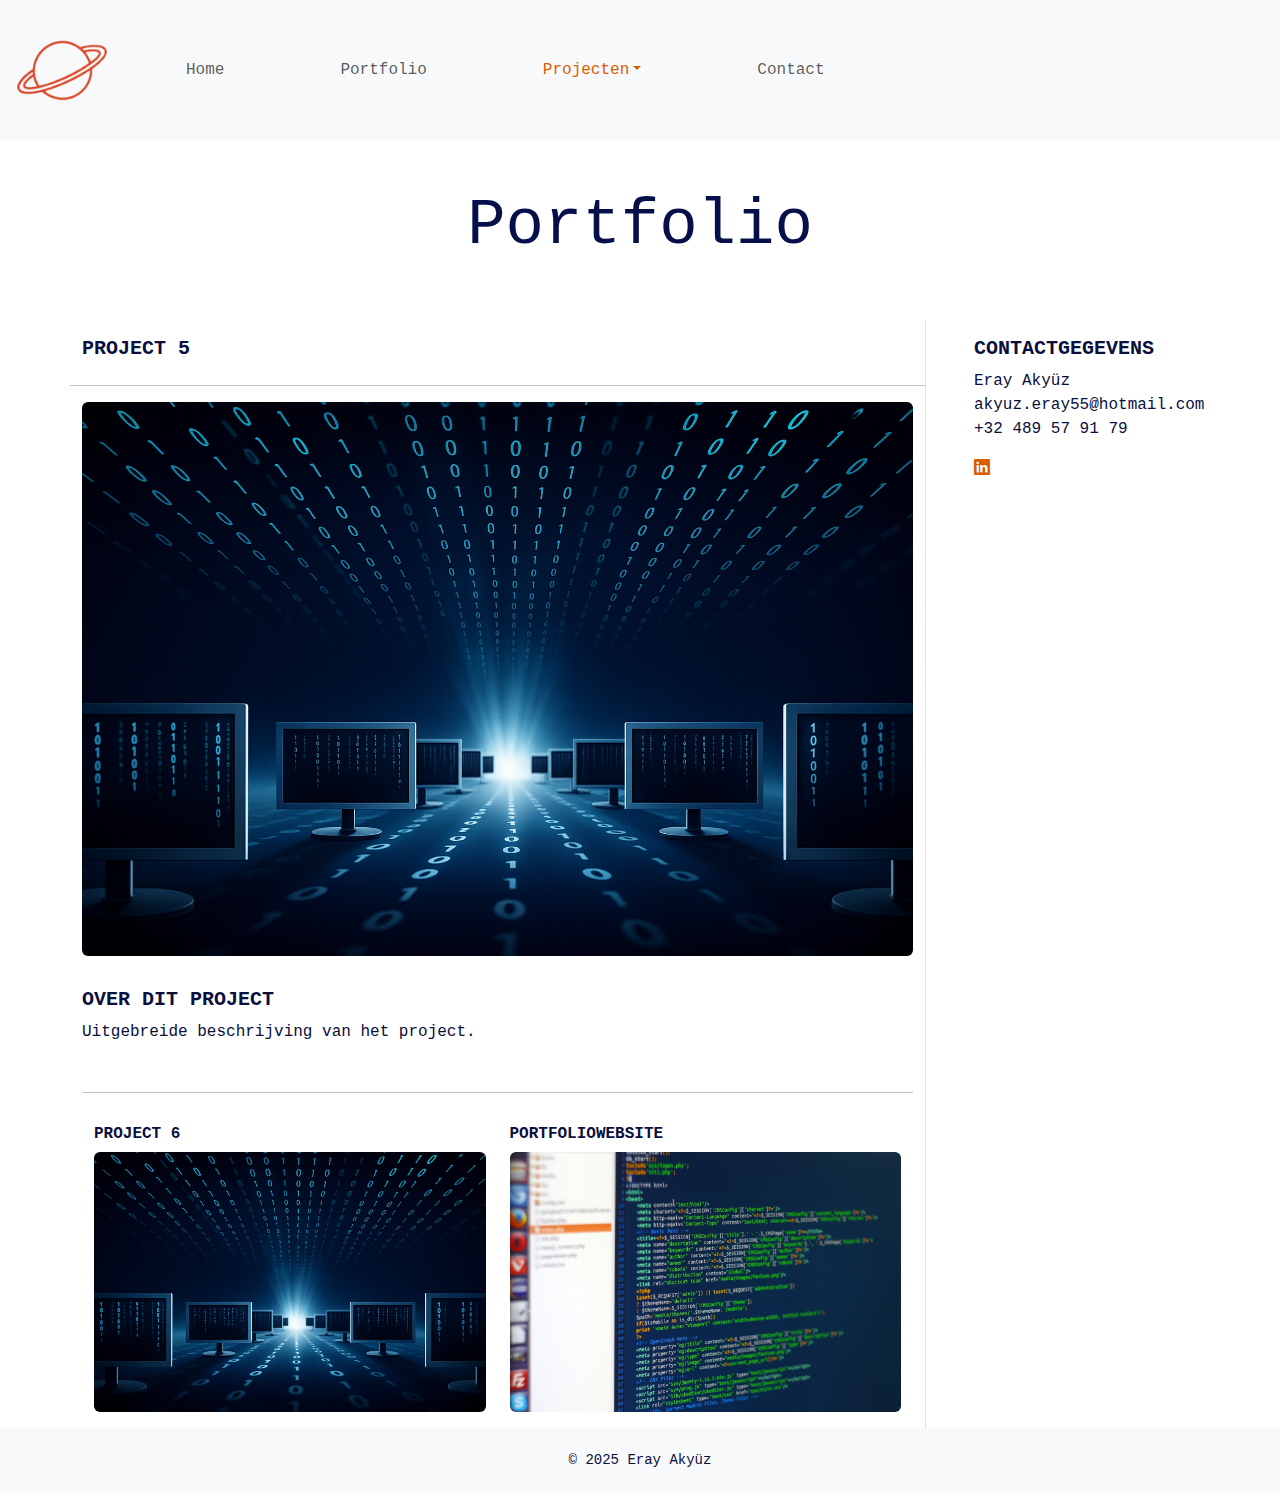
<file: project5.html>
<!DOCTYPE html>
<html lang="nl-BE">

<head>
  <meta charset="UTF-8">
  <meta name="viewport" content="width=device-width, initial-scale=1.0">
  <title>Projecten</title>
  <!-- resetten van browsers -->
  <link rel="stylesheet" href="css/reset.css">
  <!-- Bootstrap CSS -->
  <link href="https://cdn.jsdelivr.net/npm/bootstrap@5.3.8/dist/css/bootstrap.min.css" rel="stylesheet">
 
  <!-- Bootstrap CSS icons: https://icons.getbootstrap.com/#usage -->
  <link rel="stylesheet" href="https://cdn.jsdelivr.net/npm/bootstrap-icons@1.11.3/font/bootstrap-icons.min.css">
  <!-- JavaScript: Bootstrap Bundle with Popper -->
  <script src="https://cdn.jsdelivr.net/npm/bootstrap@5.3.8/dist/js/bootstrap.bundle.min.js"></script>
  <!-- eigen geschreven css voor jouw html-bestand -->
  <link rel="stylesheet" href="css/style.css">
</head>

<body class="m-0 border-0 bd-example">
 <nav class="navbar navbar-expand-lg bg-body-tertiary p-0">
  <div class="container-fluid">
    <a class="navbar-brand" href="#"><img src="assets/images/logo.png" alt="Logo" width="100" height="100"></a>
    <button class="navbar-toggler" type="button" data-bs-toggle="collapse" data-bs-target="#navbarTogglerDemo02" aria-controls="navbarTogglerDemo02" aria-expanded="false" aria-label="Toggle navigation">
      <span class="navbar-toggler-icon"></span>
    </button>
    <div class="collapse navbar-collapse" id="navbarTogglerDemo02">
      <ul class="navbar-nav me-auto mb-2 mb-lg-0">
        <li class="nav-item">
          <a class="nav-link" aria-current="page" href="index.html">Home</a>
        </li>
        <li class="nav-item">
          <a class="nav-link" href="portfolio.html">Portfolio</a>
        </li>
        <li class="nav-item dropdown">
          <a class="nav-link active dropdown-toggle" href="portfolio.html" role="button" data-bs-toggle="dropdown" aria-expanded="false">Projecten</a>
           <ul class="dropdown-menu">
            <li><a class="dropdown-item" href="project.html">Project 1</a></li>
            <li><a class="dropdown-item" href="project2.html">Project 2</a></li>
            <li><a class="dropdown-item" href="project3.html">Project 3</a></li>
            <li><a class="dropdown-item" href="project4.html">Project 4</a></li>
            <li><a class="dropdown-item" href="project5.html">Project 5</a></li>
            <li><a class="dropdown-item" href="project6.html">Project 6</a></li>
          </ul>
          </li>
        <li class="nav-item">
          <a class="nav-link" href="contact.html">Contact</a>
        </li>
      </ul>
    </div>
  </div>
</nav>

  <header class="row m-5">
    <h1 class="col display-3 donkerblauw text-center">Portfolio</h1>
  </header>

  <div class="container">
    <div class="row">
      <main class="col-md-9">
        <section id="portfolio" class="row">
          <article class="col-12 mb-3">
            <h2 class="text-uppercase fs-5 fw-bolder pt-3">Project 5</h2>
          </article>

        <hr>

          <article class="shop-item col-12">
              <figure>
                <img src="assets/images/project3.png" class="img-fluid rounded project-big" alt="project 1"
                  title="WIP">          
              </figure>
          </article>
        </section>    
        <section id="beschrijving" class="row">
                  <article class="col-12 mb-3">
            <h2 class="text-uppercase fs-5 fw-bolder pt-3">Over dit project</h2>
            <p>Uitgebreide beschrijving van het project.</p>
          </article>
      </section>
      <hr>
                    <div class="container">
      <div class="row">
              <article class="shop-item col-12 col-sm-6 col-md-6">
              <h2 class="text-uppercase fs-6 fw-bolder pt-3">Project 6</h2>
              <a href="project6.html" rel="noopener">
                <figure>
                  <img
                    src="assets/images/project3.png"
                    class="img-fluid rounded project-img"
                    alt="project 6"
                    title="WIP"
                  />
                </figure>
              </a>
            </article>
                        <article class="shop-item col-12 col-sm-6 col-md-6">
              <h2 class="text-uppercase fs-6 fw-bolder pt-3">Portfoliowebsite</h2>
              <a href="project2.html" rel="noopener">
                <figure>
                  <img
                    src="assets/images/website.jpg"
                    class="img-fluid rounded project-img"
                    alt="project 2"
                    title="WIP"
                  />
                </figure>
              </a>
            </article>
      </div>
        </div>
      </main>

                  <aside class="col-md-3 border-start ps-5">
        <h1 class="text-uppercase fs-5 fw-bolder pt-3">contactgegevens</h1>
        <p>Eray Akyüz<br>
          <a href="mailto:akyuz.eray55@hotmail.com">akyuz.eray55@hotmail.com</a><br>
          +32 489 57 91 79
        </p>
        <ul class="list-inline socials">
      
          <li class="list-inline-item">
            <a href="https://www.linkedin.com/in/eray-aky%C3%BCz-7460541b6/" target="_blank">
              <i class="bi bi-linkedin oranje fs-6"></i>
            </a>
          </li>
        </ul>
      </aside>
    </div>
  </div>

 <footer class="container-fluid bg-light text-center h6 small p-4">&copy; 2025 Eray Akyüz</footer>
  
</body>

</html>
</file>
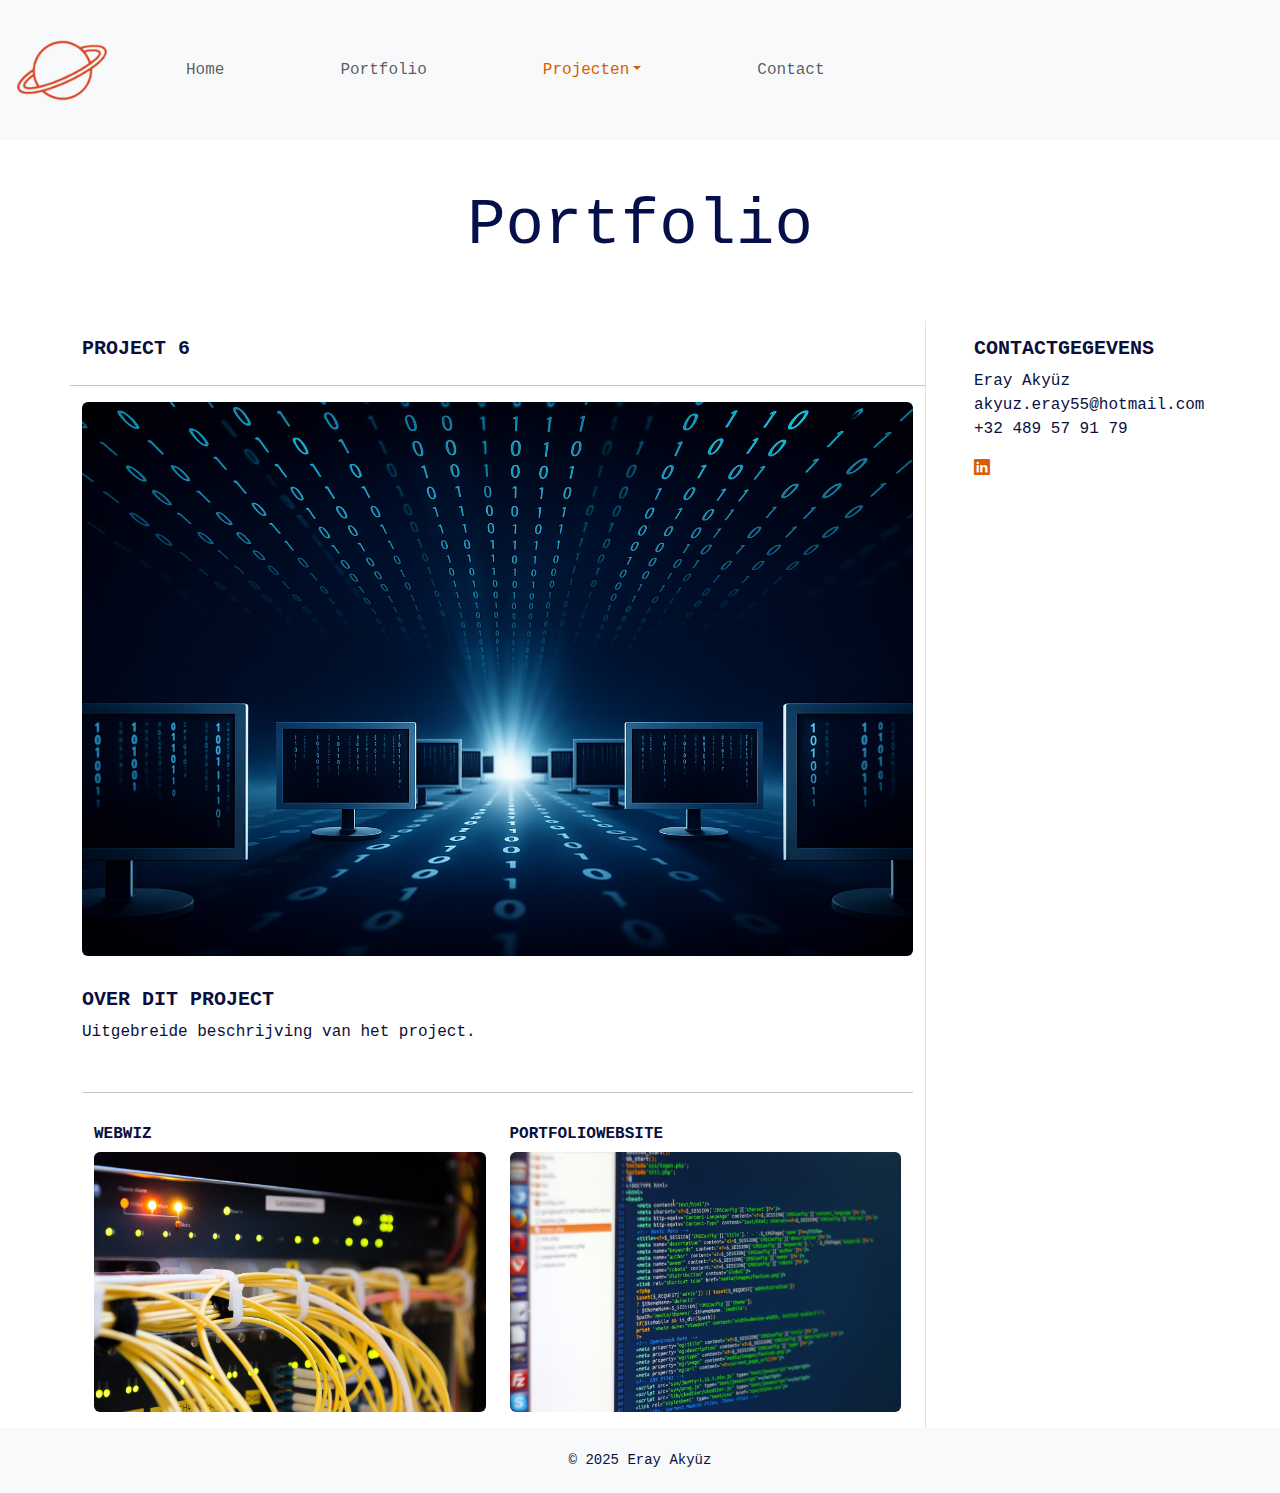
<file: project6.html>
<!DOCTYPE html>
<html lang="nl-BE">

<head>
  <meta charset="UTF-8">
  <meta name="viewport" content="width=device-width, initial-scale=1.0">
  <title>Projecten</title>
  <!-- resetten van browsers -->
  <link rel="stylesheet" href="css/reset.css">
  <!-- Bootstrap CSS -->
  <link href="https://cdn.jsdelivr.net/npm/bootstrap@5.3.8/dist/css/bootstrap.min.css" rel="stylesheet">
 
  <!-- Bootstrap CSS icons: https://icons.getbootstrap.com/#usage -->
  <link rel="stylesheet" href="https://cdn.jsdelivr.net/npm/bootstrap-icons@1.11.3/font/bootstrap-icons.min.css">
  <!-- JavaScript: Bootstrap Bundle with Popper -->
  <script src="https://cdn.jsdelivr.net/npm/bootstrap@5.3.8/dist/js/bootstrap.bundle.min.js"></script>
  <!-- eigen geschreven css voor jouw html-bestand -->
  <link rel="stylesheet" href="css/style.css">
</head>

<body class="m-0 border-0 bd-example">
 <nav class="navbar navbar-expand-lg bg-body-tertiary p-0">
  <div class="container-fluid">
    <a class="navbar-brand" href="#"><img src="assets/images/logo.png" alt="Logo" width="100" height="100"></a>
    <button class="navbar-toggler" type="button" data-bs-toggle="collapse" data-bs-target="#navbarTogglerDemo02" aria-controls="navbarTogglerDemo02" aria-expanded="false" aria-label="Toggle navigation">
      <span class="navbar-toggler-icon"></span>
    </button>
    <div class="collapse navbar-collapse" id="navbarTogglerDemo02">
      <ul class="navbar-nav me-auto mb-2 mb-lg-0">
        <li class="nav-item">
          <a class="nav-link" aria-current="page" href="index.html">Home</a>
        </li>
        <li class="nav-item">
          <a class="nav-link" href="portfolio.html">Portfolio</a>
        </li>
        <li class="nav-item dropdown">
          <a class="nav-link active dropdown-toggle" href="portfolio.html" role="button" data-bs-toggle="dropdown" aria-expanded="false">Projecten</a>
           <ul class="dropdown-menu">
            <li><a class="dropdown-item" href="project.html">Project 1</a></li>
            <li><a class="dropdown-item" href="project2.html">Project 2</a></li>
            <li><a class="dropdown-item" href="project3.html">Project 3</a></li>
            <li><a class="dropdown-item" href="project4.html">Project 4</a></li>
            <li><a class="dropdown-item" href="project5.html">Project 5</a></li>
            <li><a class="dropdown-item" href="project6.html">Project 6</a></li>
          </ul>
          </li>
        <li class="nav-item">
          <a class="nav-link" href="contact.html">Contact</a>
        </li>
      </ul>
    </div>
  </div>
</nav>

  <header class="row m-5">
    <h1 class="col display-3 donkerblauw text-center">Portfolio</h1>
  </header>

  <div class="container">
    <div class="row">
      <main class="col-md-9">
        <section id="portfolio" class="row">
          <article class="col-12 mb-3">
            <h2 class="text-uppercase fs-5 fw-bolder pt-3">Project 6</h2>
          </article>

        <hr>

          <article class="shop-item col-12">
              <figure>
                <img src="assets/images/project3.png" class="img-fluid rounded project-big" alt="project 1"
                  title="WIP">          
              </figure>
          </article>
        </section>  
        <section id="beschrijving" class="row">
                  <article class="col-12 mb-3">
            <h2 class="text-uppercase fs-5 fw-bolder pt-3">Over dit project</h2>
            <p>Uitgebreide beschrijving van het project.</p>
          </article>
      </section>  
      <hr>
     <div class="container">
      <div class="row">
                    <article class="shop-item col-12 col-sm-6 col-md-6">
              <h2 class="text-uppercase fs-6 fw-bolder pt-3">Webwiz</h2>
              <a href="project.html" rel="noopener">
                <figure>
                  <img
                    src="assets/images/webwiz.jpg"
                    class="img-fluid rounded project-img"
                    alt="project 1"
                    title="WIP"
                  />
                </figure>
              </a>
            </article>

            <article class="shop-item col-12 col-sm-6 col-md-6">
              <h2 class="text-uppercase fs-6 fw-bolder pt-3">Portfoliowebsite</h2>
              <a href="project2.html" rel="noopener">
                <figure>
                  <img
                    src="assets/images/website.jpg"
                    class="img-fluid rounded project-img"
                    alt="project 2"
                    title="WIP"
                  />
                </figure>
              </a>
            </article>
      </div>
        </div>
      </main>

                  <aside class="col-md-3 border-start ps-5">
        <h1 class="text-uppercase fs-5 fw-bolder pt-3">contactgegevens</h1>
        <p>Eray Akyüz<br>
          <a href="mailto:akyuz.eray55@hotmail.com">akyuz.eray55@hotmail.com</a><br>
          +32 489 57 91 79
        </p>
        <ul class="list-inline socials">
      
          <li class="list-inline-item">
            <a href="https://www.linkedin.com/in/eray-aky%C3%BCz-7460541b6/" target="_blank">
              <i class="bi bi-linkedin oranje fs-6"></i>
            </a>
          </li>
        </ul>
      </aside>
    </div>
  </div>

 <footer class="container-fluid bg-light text-center h6 small p-4">&copy; 2025 Eray Akyüz</footer>
  
</body>

</html>
</file>
<file: css/style.css>
html,
body {
  box-sizing: border-box;
  background-color: #ffffff;
  margin: 0;
  padding: 0;
 font-family: 'IBM Plex Mono', monospace;
  color: #0a0f3d;
  height: 100%;
  width: 100%;
}

a,
a:hover {
  text-decoration: none;
  color: #da5e00;
}

.nav-link:hover {
    color: #da5e00;
}


.donkerblauw {
  color: #05104b;
}
.oranje {
  color: #da5e00;
}

span {
  color: #da5e00;
}

.nav-link.active {
    color: #da5e00;
}

.navbar {
  --bs-navbar-hover-color: #da5e00;
  --bs-navbar-active-color: #da5e00;
}


.btn-primary {
  --bs-btn-color: #fff;
  --bs-btn-bg: #da5e00;
  --bs-btn-border-color: #243d90;
  --bs-btn-hover-color: #fff;
  --bs-btn-hover-bg: #05104b;
  --bs-btn-hover-border-color: #05104b;
  --bs-btn-focus-shadow-rgb: 49, 132, 253;
  --bs-btn-active-color: #fff;
  --bs-btn-active-bg: #05104b;
  --bs-btn-active-border-color: #05104b;
  --bs-btn-active-shadow: inset 0 3px 5px rgba(0, 0, 0, 0.125);
  --bs-btn-disabled-color: #fff;
  --bs-btn-disabled-bg: #243d90;
  --bs-btn-disabled-border-color: #243d90;
}

.navbar-nav .nav-link {

  margin: 50px;
}

.text-justify {
    text-align: justify;
    text-justify: inter-word;
}
.project-img {
    width: 100%;
    height: 260px;
    object-fit: cover;
}

.project-big{
  width: 100%;
  height: auto;
 
}
</file>
